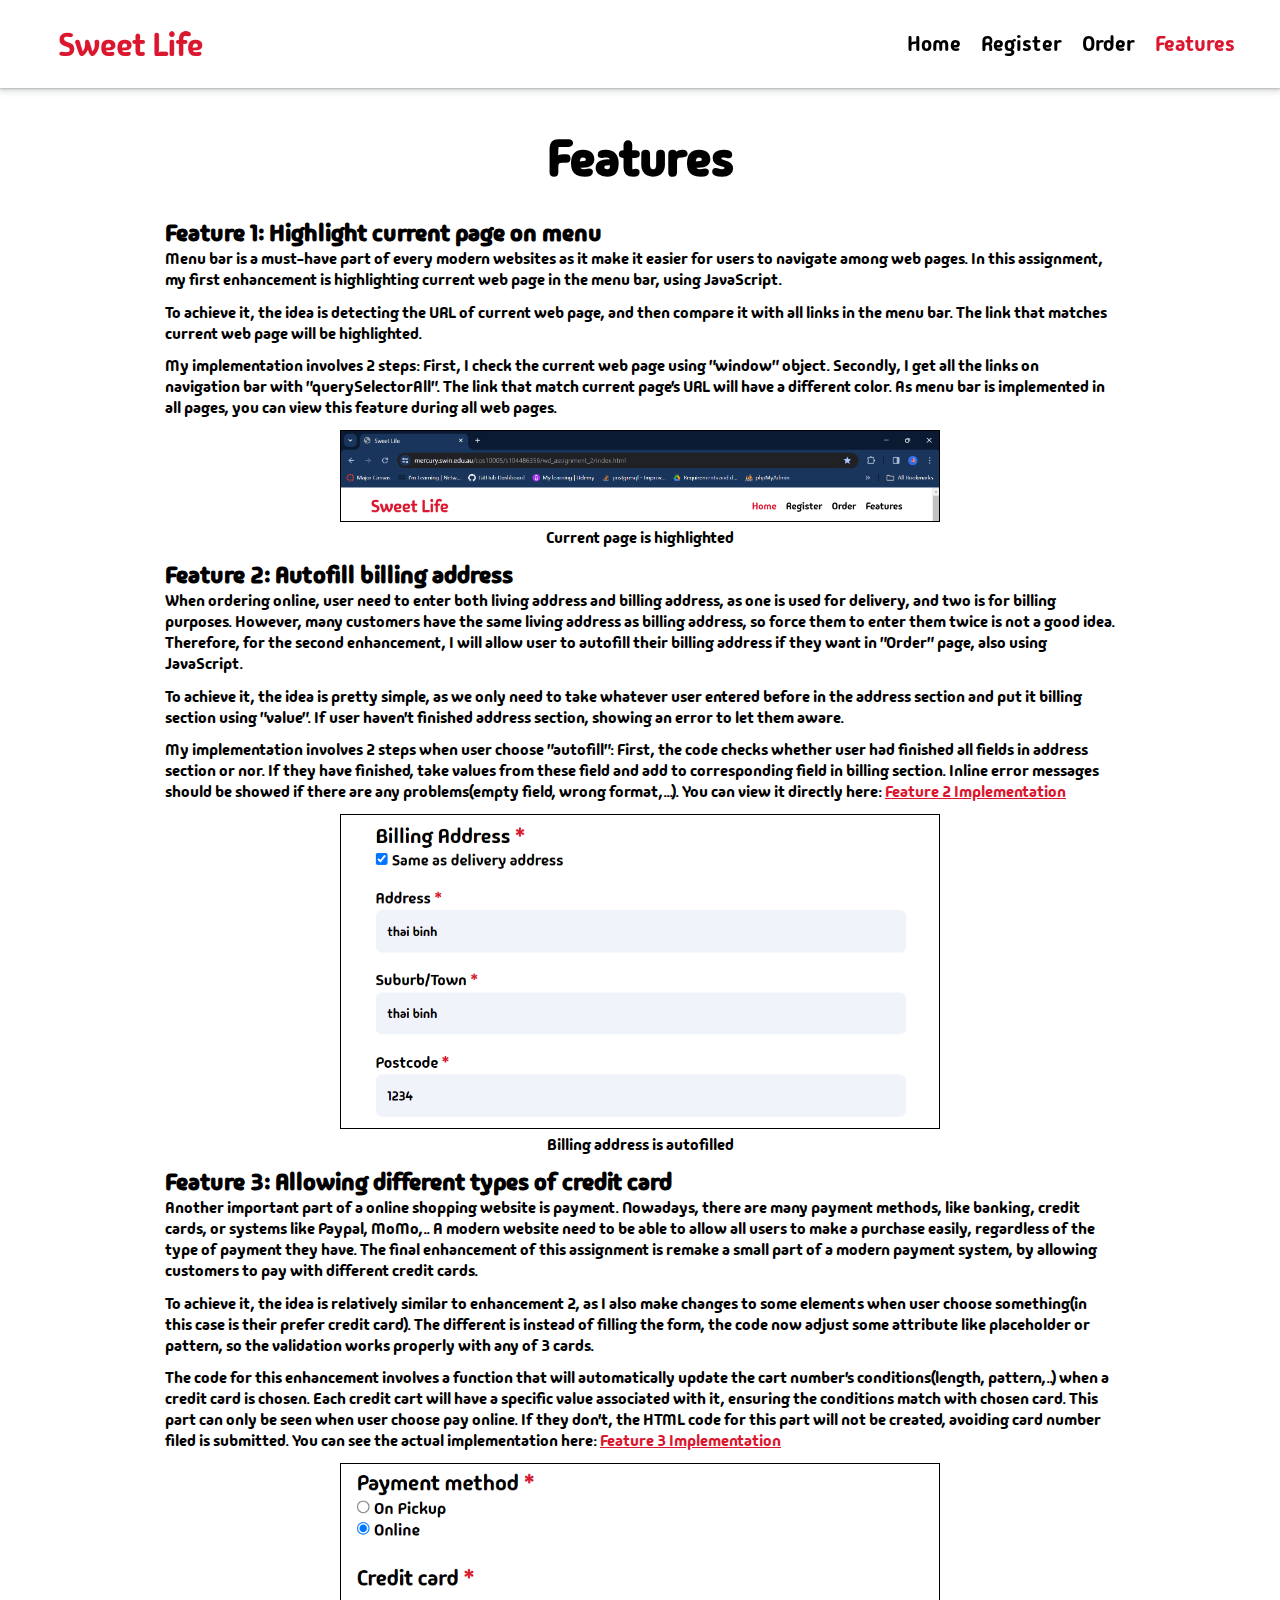
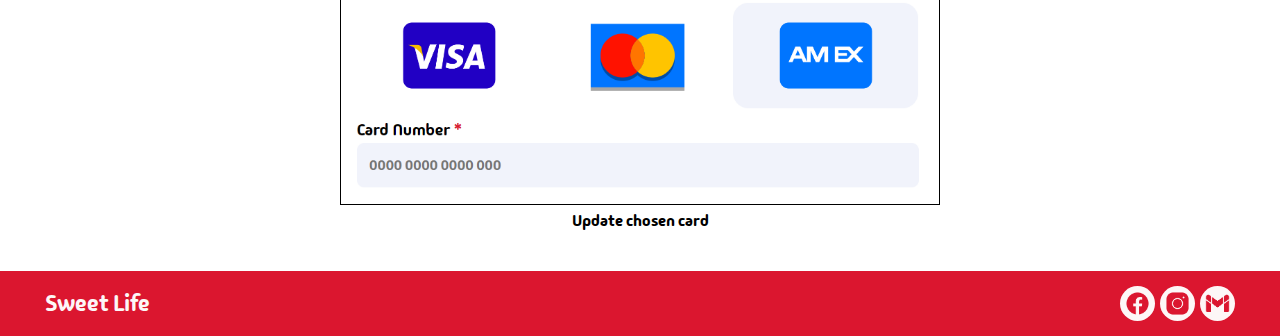
<file: features.html>
<!DOCTYPE html>
<html lang="en">
<head>
    <meta charset="UTF-8">
    <meta name="viewport" content="width=device-width, initial-scale=1.0">
    <meta name="description" content="Order">
    <meta name="author"      content="Bui Minh Thuan">
    <title>Features</title>
    <link rel="stylesheet" href="css/style.css">
</head>
<body>
    <!-- 
        - Header remains the same in all pages
        - Supports responsive
     -->
    <header>
        <div class="header__laptop">
            <div class="container flex">
                <a href="index.html" class="header__logo"><img src="images/logo.png" alt="logo"></a>
                <nav>
                    <ol class="flex header__laptop-menu">
                        <li><a href="index.html">Home</a></li>
                        <li><a href="register.html">Register</a></li>
                        <li><a href="order.html">Order</a></li>
                        <li><a href="features.html">Features</a></li>
                    </ol>
                </nav>
            </div>
        </div>

        <div class="header__mobile">
            <div class="container flex">
                <a href="index.html" class="header__logo"><img src="images/logo.png" alt="logo"></a>
                <img src="images/header-menu.png" alt="menu bar for header in small screen" id="header__menu-bar">
                <div class="overlay" id="overlay">
                    <nav>
                        <ol class="header__mobile-menu">
                            <li><a href="index.html">Home</a></li>
                            <li><a href="register.html">Register</a></li>
                            <li><a href="order.html">Order</a></li>
                            <li><a href="features.html">Features</a></li>
                        </ol>
                    </nav>
                </div>
            </div>
        </div>
    </header>

    <!-- 
        - This part contain features in website
        - 1 section for each feature
     -->
    <main class="features-main">
        <div class="container">
            <h1 class="features__title">Features</h1>

            <!-- Feature 1: Highlight current page -->
            <section class="feature">
                <h2>Feature 1: Highlight current page on menu</h2>
                <p>
                    Menu bar is a must-have part of every modern websites as it make it easier for users to navigate among web pages. In this assignment, my first enhancement is highlighting current web page in the menu bar, using JavaScript.
                </p>
                <p>
                    To achieve it, the idea is detecting the URL of current web page, and then compare it with all links in the menu bar. The link that matches current web page will be highlighted.
                </p>
                <p>
                    My implementation involves 2 steps: First, I check the current web page using "window" object. Secondly, I get all the links on navigation bar with "querySelectorAll". The link that match current page's URL will have a different color. As menu bar is implemented in all pages, you can view this feature during all web pages.
                </p>
                <figure>
                    <img src="images/feature-1.png" alt="Feature 1">
                    <figcaption>Current page is highlighted</figcaption>
                </figure>
            </section>

            <!-- Feature 2: Autofill billing address -->
            <section class="feature">
                <h2>Feature 2: Autofill billing address</h2>
                <p>
                    When ordering online, user need to enter both living address and billing address, as one is used for delivery, and two is for billing purposes. However, many customers have the same living address as billing address, so force them to enter them twice is not a good idea. Therefore, for the second enhancement, I will allow user to autofill their billing address if they want in "Order" page, also using JavaScript. 
                </p>
                <p>
                    To achieve it, the idea is pretty simple, as we only need to take whatever user entered before in the address section and put it billing section using "value". If user haven't finished address section, showing an error to let them aware.
                </p>
                <p>
                    My implementation involves 2 steps when user choose "autofill": First, the code checks whether user had finished all fields in address section or nor. If they have finished, take values from these field and add to corresponding field in billing section. Inline error messages should be showed if there are any problems(empty field, wrong format,...). You can view it directly here: <a href="order.html#same_as_delivery">Feature 2 Implementation</a>
                </p>
                <figure>
                    <img src="images/feature-2.png" alt="Feature 2">
                    <figcaption>Billing address is autofilled</figcaption>
                </figure>
            </section>

            <!-- Feature 3: Adaptive credit card length -->
            <section class="feature">
                <h2>Feature 3: Allowing different types of credit card</h2>
                <p>
                    Another important part of a online shopping website is payment. Nowadays, there are many payment methods, like banking, credit cards, or systems like Paypal, MoMo,.. A modern website need to be able to allow all users to make a purchase easily, regardless of the type of payment they have. The final enhancement of this assignment is remake a small part of a modern payment system, by allowing customers to pay with different credit cards.
                </p>
                <p>
                    To achieve it, the idea is relatively similar to enhancement 2, as I also make changes to some elements when user choose something(in this case is their prefer credit card). The different is instead of filling the form, the code now adjust some attribute like placeholder or pattern, so the validation works properly with any of 3 cards.
                </p>
                <p>
                    The code for this enhancement involves a function that will automatically update the cart number's conditions(length, pattern,..) when a credit card is chosen. Each credit cart will have a specific value associated with it, ensuring the conditions match with chosen card. This part can only be seen when user choose pay online. If they don't, the HTML code for this part will not be created, avoiding card number filed is submitted. You can see the actual implementation here: <a href="order.html#payment-enhc">Feature 3 Implementation</a>
                </p>
                <figure>
                    <img src="images/feature-3.png" alt="Feature 3">
                    <figcaption>Update chosen card</figcaption>
                </figure>
            </section>
        </div>
    </main>

    <!-- Footer remains the same in all pages -->
    <footer>
        <div class="container flex">
            <a href="index.html" class="footer-logo">Sweet Life</a>

            <div class="social-medias">
                <a href="https://www.facebook.com/callmeflyn1305/" class="social-media">
                    <img src="images/facebook.png" alt="Shop Facebook">
                </a>

                <a href="https://www.instagram.com/buithuan_1309/" class="social-media">
                    <img src="images/instagrram.png" alt="Shop Instagram">
                </a>

                <a href="mailto:buiminhthuan1314@gmail.com" class="social-media">
                    <img src="images/email.png" alt="Shop Gmail">
                </a>
            </div>
        </div>
    </footer>

    <script src="js/script.js"></script>
</body>
</html>
</file>
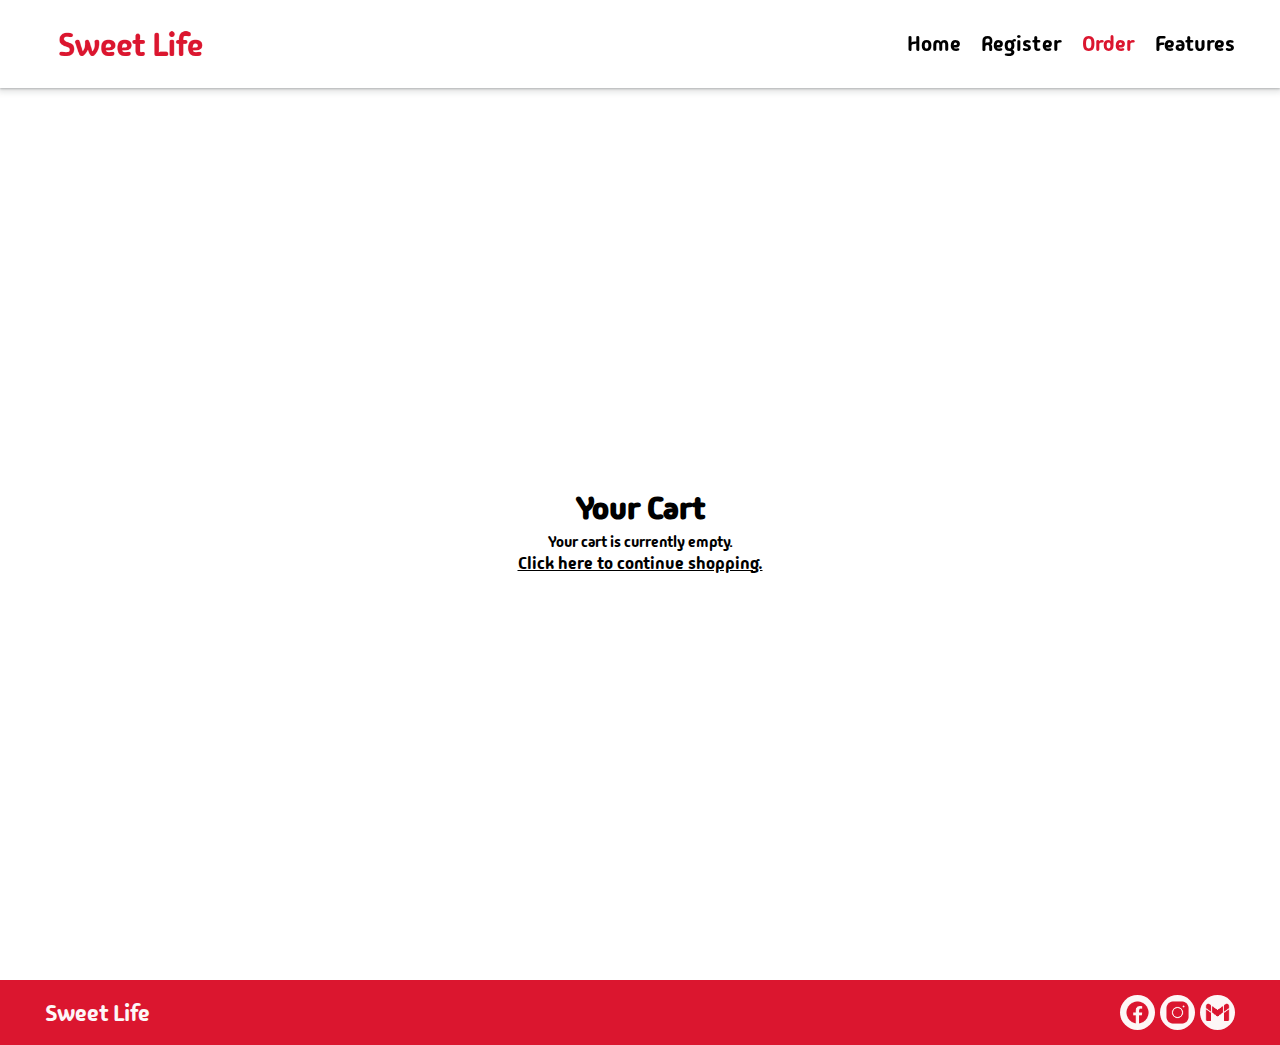
<file: order.html>
<!DOCTYPE html>
<html lang="en">
<head>
    <meta charset="UTF-8">
    <meta name="viewport" content="width=device-width, initial-scale=1.0">
    <meta name="description" content="Order">
    <meta name="author"      content="Bui Minh Thuan">
    <title>Order</title>
    <link rel="stylesheet" href="css/style.css">
</head>
<body>
    <!-- 
        Header remains the same in all pages
        Support responsive in mobile and laptop
     -->
    <header>
        <div class="header__laptop">
            <div class="container flex">
                <a href="index.html" class="header__logo"><img src="images/logo.png" alt="logo"></a>
                <nav>
                    <ol class="flex header__laptop-menu">
                        <li><a href="index.html">Home</a></li>
                        <li><a href="register.html">Register</a></li>
                        <li><a href="order.html">Order</a></li>
                        <li><a href="features.html">Features</a></li>
                    </ol>
                </nav>
            </div>
        </div>

        <div class="header__mobile">
            <div class="container flex">
                <a href="index.html" class="header__logo"><img src="images/logo.png" alt="logo"></a>
                <img src="images/header-menu.png" alt="menu bar for header in small screen" id="header__menu-bar">
                <div class="overlay" id="overlay">
                    <nav>
                        <ol class="header__mobile-menu">
                            <li><a href="index.html">Home</a></li>
                            <li><a href="register.html">Register</a></li>
                            <li><a href="order.html">Order</a></li>
                            <li><a href="features.html">Features</a></li>
                        </ol>
                    </nav>
                </div>
            </div>
        </div>
    </header>

    <!-- 
        - This page is used for order
        - Only allow make an order when at least 1 product is chosen
     -->
    <main>
        <!-- 
            Showing this part when user haven't choose any products
         -->
        <section class="main__empty-cart" id="main__empty-cart">
            <h1>Your Cart</h1>
            <p>Your cart is currently empty.</p>
            <a href="index.html#home__dishes">Click here to continue shopping.</a>
        </section>

        <!-- 
            - Showing this part when user have picked at least 1 product
            - Containing a form used for ordering
            - Some parts will only be rendered by JavaScript when user
            choose, such as delivery, online delivery,...
            - Each part of input will have an error-msg, which will be displayed
            if entered data is not valid
         -->
        <section class="main__selected-cart" id="main__selected-cart">
            <div class="container">
                <h1 class="order__title">My Order</h1>
                <form action="http://mercury.swin.edu.au/it000000/cos10005/regtest.php" method="POST" id="order_form">
                    <label for="name_input">Name <span class="required-mark">*</span></label><br>
                    <input type="text" id="name_input" name="Name">
                    <p class="error" id="name_error">error msg</p>

                    <fieldset class="shipping_method">
                        <legend>Delivery or Pick Up <span class="required-mark">*</span></legend>
                        <input type="radio" id="pickup" name="Shipping Method" value="Pick-up">
                        <label for="pickup">Pick Up</label><br>
                        <input type="radio" id="delivery" name="Shipping Method" value="Delivery">
                        <label for="delivery">Delivery</label>
                        <p class="error" id="shipping_error">error msg</p>
                    </fieldset>

                    <fieldset class="order__delivery-address" id="order__delivery-address">
                        <!-- 
                            - Used for delivery address
                            - Only be rendered when user choose delivery
                        -->
                    </fieldset>
                    
                    <fieldset class="order__billing-address" id="order__billing-address">
                        <legend>Billing Address<span class="required-mark"> *</span></legend>

                        <input type="checkbox" id="same_as_delivery">
                        <label for="same_as_delivery">Same as delivery address</label><br>
                        <p class="sub-error" id="same_as_delivery_error">error msg</p>

                        <label for="billing_street_address">Address<span class="required-mark"> *</span></label>
                        <input type="text" name="Billing-Street-Address" id="billing_street_address">
                        <p class="sub-error" id="billing_address_error">error msg</p>

                        <label for="billing_suburb_town">Suburb/Town<span class="required-mark"> *</span></label>
                        <input type="text" name="Billing-Suburb-Town" id="billing_suburb_town">
                        <p class="sub-error" id="billing_suburb_error">error msg</p>

                        <label for="billing_postcode">Postcode<span class="required-mark"> *</span></label>
                        <input type="text" name="Billing Postcode" id="billing_postcode" placeholder=" ex.1234">
                        <p class="sub-error" id="billing_postcode_error">error msg</p>
                    </fieldset>

                    <label for="phone-number">Contact Number<span class="required-mark"> *</span></label><br>
                    <input type="text" name="Phone Number" id="phone-number" placeholder=" (000) 000 0000">
                    <p class="error" id="phone_error">error msg</p>

                    <label for="Email">Email <span class="required-mark">*</span></label><br>
                    <input type="email" id="Email" name="Email" placeholder=" ex: myname@gmail.com">
                    <p class="error" id="email_error">error msg</p>

                    <fieldset class="payment" id="payment-enhc">
                        <legend>Payment method <span class="required-mark">*</span></legend>
                        <input type="radio" id="pay-pickup" name="Payment Method" value="Pick-up">
                        <label for="pay-pickup">On Pickup</label><br>
                        <input type="radio" id="online" name="Payment Method" value="Online">
                        <label for="online">Online</label><br>
                        <p class="error" id="payment_error">erros msg</p>
                    </fieldset>

                    <fieldset class="credit_cards" id="credit_cards">
                        <!-- 
                            - Used for entering online payment details
                            - Only be rendered when user choose payment online
                         -->
                    </fieldset>
                    
                    <details class="shopping__cart">
                        <summary class="shopping__cart-total" id="shopping__cart-total">
                        </summary>
                        <div class="shopping__cart-items" id="shopping__cart-items">
                        </div>
                    </details>

                    <div class="order__button">
                        <input type= "submit" value="Order" id="order">
                        &nbsp;
                        <input type="reset" value="Reset" id="reset">
                    </div>   
                </form>
            </div>
        </section>
    </main>

    <!-- Footer remains the same in all pages -->
    <footer>
        <div class="container flex">
            <a href="index.html" class="footer-logo">Sweet Life</a>

            <div class="social-medias">
                <a href="https://www.facebook.com/callmeflyn1305/" class="social-media">
                    <img src="images/facebook.png" alt="Shop Facebook">
                </a>

                <a href="https://www.instagram.com/buithuan_1309/" class="social-media">
                    <img src="images/instagrram.png" alt="Shop Instagram">
                </a>

                <a href="mailto:buiminhthuan1314@gmail.com" class="social-media">
                    <img src="images/email.png" alt="Shop Gmail">
                </a>
            </div>
        </div>
    </footer>

    <script src="js/checkout.js"></script>
    <script src="js/render-order.js"></script>
    <script src="js/script.js"></script>
</body>
</html>
</file>
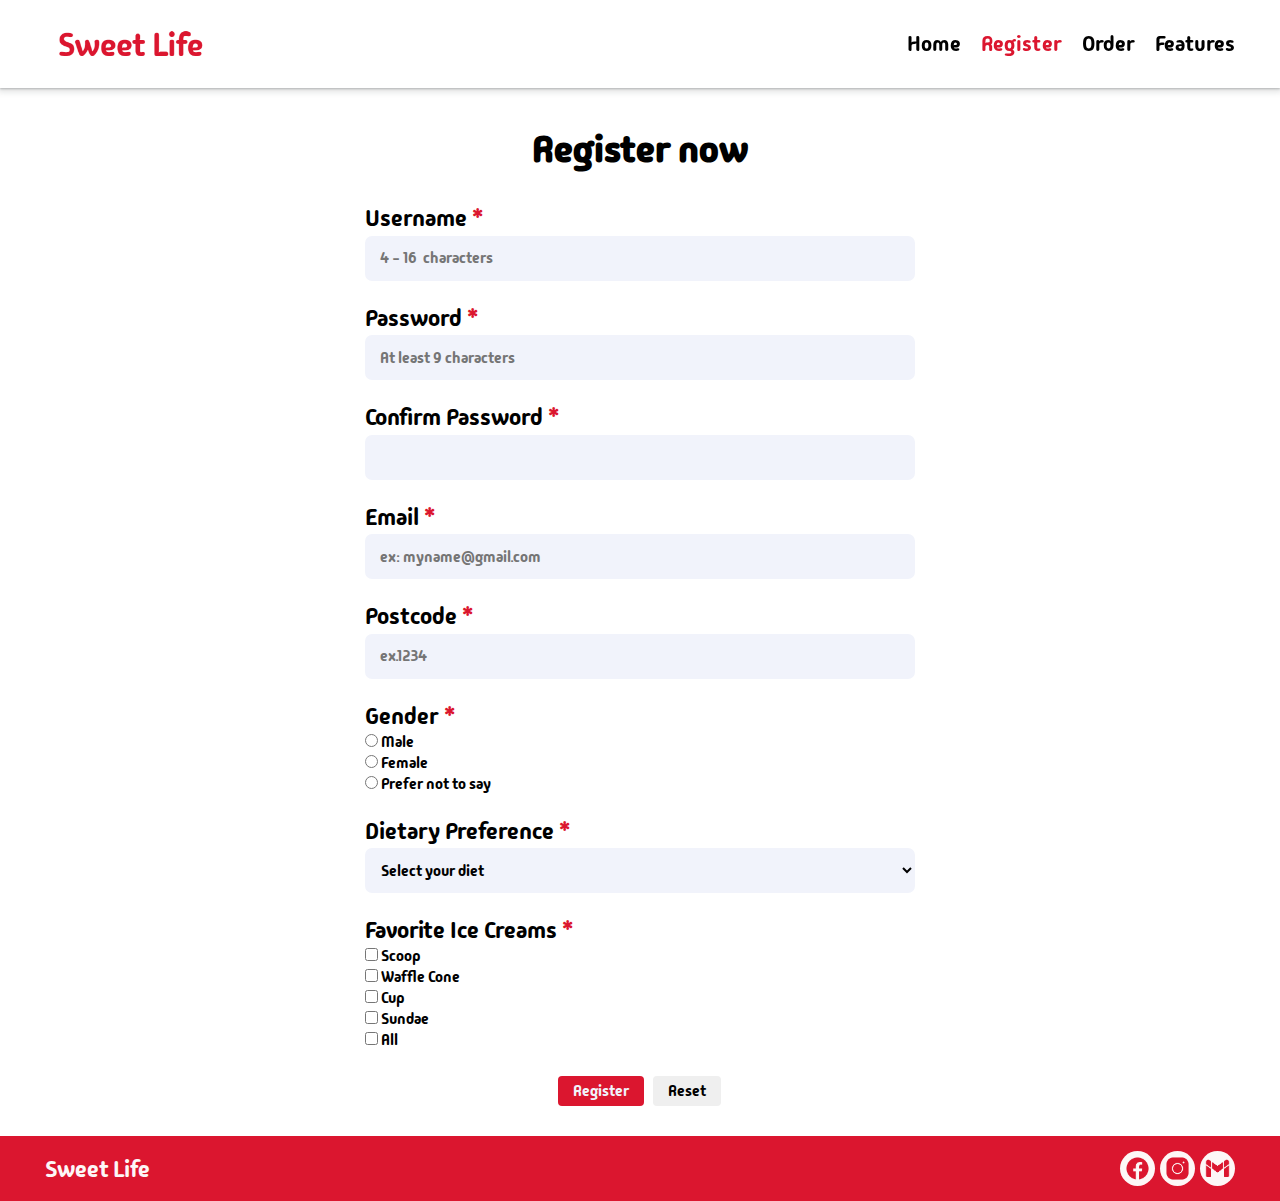
<file: register.html>
<!DOCTYPE html>
<html lang="en">
<head>
    <meta charset="UTF-8">
    <meta name="viewport" content="width=device-width, initial-scale=1.0">
    <meta name="description" content="Registration">
    <meta name="author"      content="Bui Minh Thuan">
    <title>Registration</title>
    <link rel="stylesheet" href="css/style.css">
</head>
<body>
    <!-- 
        - Header stays the same in all pages
        - Support 2 versions of header for small and large screen
     -->
    <header>
        <div class="header__laptop">
            <div class="container flex">
                <a href="index.html" class="header__logo"><img src="images/logo.png" alt="logo"></a>
                <nav>
                    <ol class="flex header__laptop-menu">
                        <li><a href="index.html">Home</a></li>
                        <li><a href="register.html">Register</a></li>
                        <li><a href="order.html">Order</a></li>
                        <li><a href="features.html">Features</a></li>
                    </ol>
                </nav>
            </div>
        </div>

        <div class="header__mobile">
            <div class="container flex">
                <a href="index.html" class="header__logo"><img src="images/logo.png" alt="logo"></a>
                <img src="images/header-menu.png" alt="menu bar for header in small screen" id="header__menu-bar">
                <div class="overlay" id="overlay">
                    <nav>
                        <ol class="header__mobile-menu">
                            <li><a href="index.html">Home</a></li>
                            <li><a href="register.html">Register</a></li>
                            <li><a href="order.html">Order</a></li>
                            <li><a href="features.html">Features</a></li>
                        </ol>
                    </nav>
                </div>
            </div>
        </div>
    </header>

    <!-- 
        - This page's main contains a form used for registration 
        - Each part of input will have an error msg, only display
        when entered data is not valid
    -->
    <main>
        <div class="container">
            <section class="registration_form" id="registration_form">
                <h1 class="register__title">Register now</h1>
                    <form action="http://mercury.swin.edu.au/it000000/cos10005/regtest.php" method="POST" id="register_form">
                        <label for="username">Username <span class="required-mark">*</span></label><br>
                        <input type="text" id="username" placeholder=" 4 - 16  characters" name="Username">
                        <p class="error" id="username_error">error msg</p>

                        <label for="password">Password <span class="required-mark">*</span></label><br>
                        <input type="password" id="password" placeholder=" At least 9 characters" name="Password">
                        <p class="error" id="password_error">error msg</p>

                        <label for="confirm-password">Confirm Password <span class="required-mark">*</span></label><br>
                        <input type="password" id="confirm-password" name="Confirm Password">
                        <p class="error" id="confirm_password_error">error msg</p>

                        <label for="Email">Email <span class="required-mark">*</span></label><br>
                        <input type="email" id="Email" name="Email" required
                        placeholder=" ex: myname@gmail.com">
                        <p class="error" id="email_error">error msg</p>

                        <label for="register_postcode">Postcode<span class="required-mark"> *</span></label>
                        <input type="text" name="Register Postcode" id="register_postcode" placeholder=" ex.1234">
                        <p class="error" id="register_postcode_error">error msg</p>

                        <fieldset class="user_gender">
                            <legend>Gender <span class="required-mark">*</span></legend>
                            <input type="radio" id="Male" name="Gender" value="Male" required="required">
                            <label class="gender-label" for="Male">Male</label><br>
                            <input type="radio" id="Female" name="Gender" value="Female" required="required">
                            <label class="gender-label" for="Female">Female</label><br>
                            <input type="radio" id="Not-say" name="Gender" value="Prefer Not To Say" required="required">
                            <label class="gender-label" for="Not-say">Prefer not to say</label><br>
                            <p class="error" id="gender_error">error msg</p>
                        </fieldset>

                        <label for="dietary">Dietary Preference <span class="required-mark">*</span></label><br>
                        <select name="Dietary Preference" id="dietary" required>
                            <option value="" selected disabled>Select your diet</option>		
                            <option value="None">None</option>
                            <option value="Vegan">Vegan</option>
                            <option value="Gluten-Free">Gluten-Free</option>
                            <option value="Dairy-Free">Dairy-Free</option>
                        </select>
                        <p class="error" id="dietary_error">error msg</p>

                        <fieldset class="favorites__ice-cream">
                            <legend>Favorite Ice Creams <span class="required-mark">*</span></legend>
                            <div class="favorites">
                                <div class="favorite">
                                    <input type="checkbox" id="scoop" name="Favorites-Ice-Creams[]" value="scoop">
                                    <label for="scoop">Scoop</label>
                                </div>
                                <div class="favorite">
                                    <input type="checkbox" id="cone" name="Favorites-Ice-Creams[]" value="cone">
                                    <label for="cone">Waffle Cone</label> 
                                </div>
                                <div class="favorite">
                                    <input type="checkbox" id="cup" name="Favorites-Ice-Creams[]" value="cup">
                                    <label for="cup">Cup</label>
                                </div>
                                <div class="favorite">
                                    <input type="checkbox" id="sundae" name="Favorites-Ice-Creams[]" value="sundae">
                                    <label for="sundae">Sundae</label>
                                </div>
                                <div class="favorite">
                                    <input type="checkbox" id="all" name="Favorites-Ice-Creams[]" value="all">
                                    <label for="all">All</label>
                                </div>
                            </div>
                        </fieldset>
                        <p class="error" id="favorite_error">error msg</p>

                        <div class="register__button">
                            <input type= "submit" value="Register" id="register">
                            &nbsp;
                            <input type="reset" value="Reset" id="reset">
                        </div>   
                    </form>
            </section>
        </div>
    </main>

    <!-- Footer remains the same -->
    <footer>
        <div class="container flex">
            <a href="index.html" class="footer-logo">Sweet Life</a>

            <div class="social-medias">
                <a href="https://www.facebook.com/callmeflyn1305/" class="social-media">
                    <img src="images/facebook.png" alt="Shop Facebook">
                </a>

                <a href="https://www.instagram.com/buithuan_1309/" class="social-media">
                    <img src="images/instagrram.png" alt="Shop Instagram">
                </a>

                <a href="mailto:buiminhthuan1314@gmail.com" class="social-media">
                    <img src="images/email.png" alt="Shop Gmail">
                </a>
            </div>
        </div>
    </footer>

    <script src="js/register.js"></script>
    <script src="js/script.js"></script>
</body>
</html>
</file>
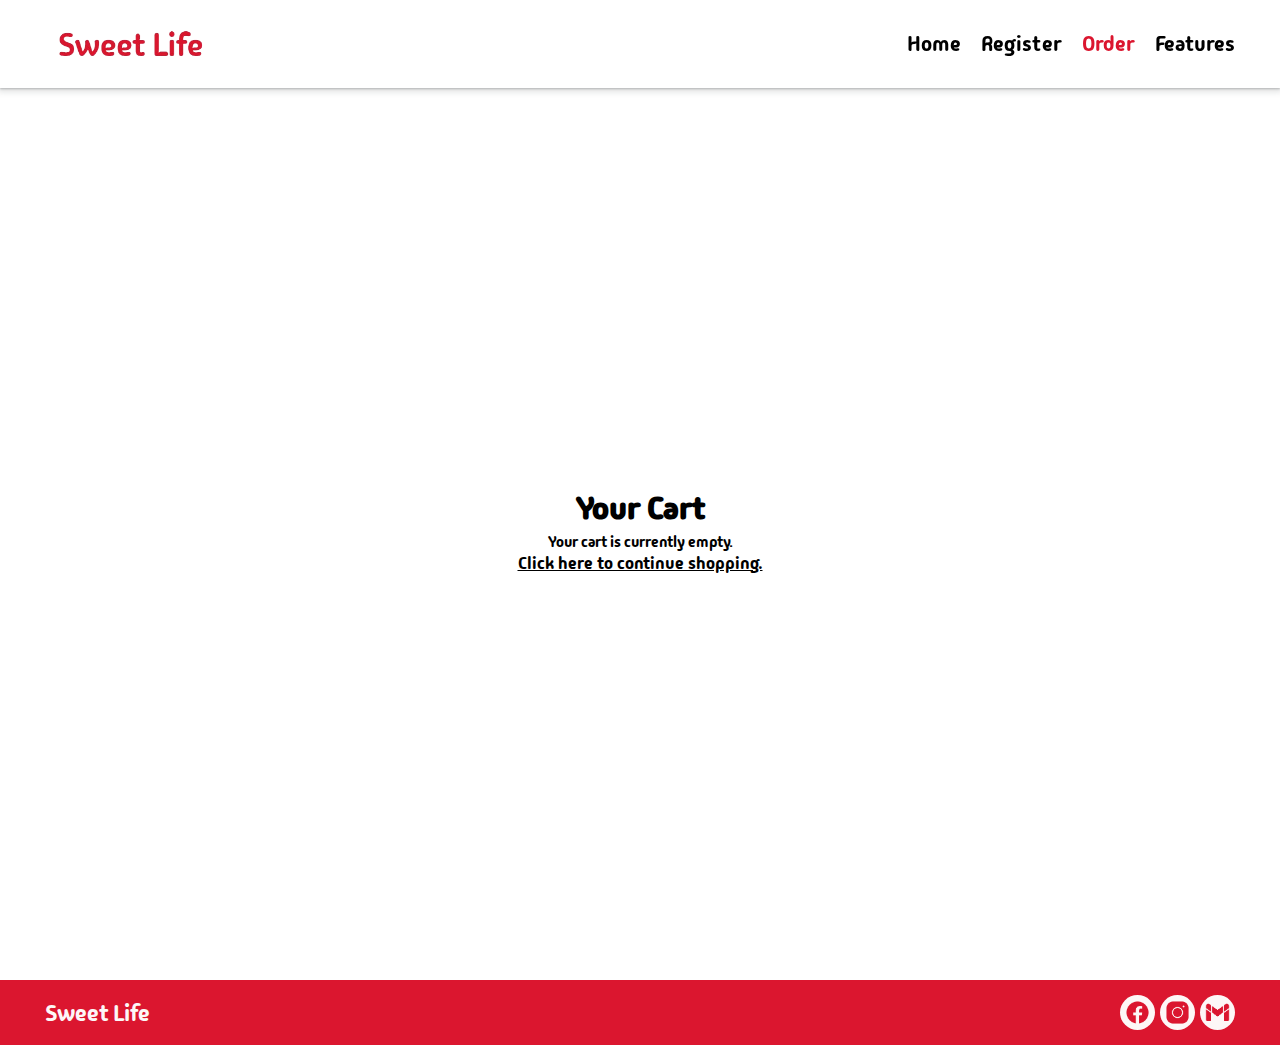
<file: assignment2/order.html>
<!DOCTYPE html>
<html lang="en">
<head>
    <meta charset="UTF-8">
    <meta name="viewport" content="width=device-width, initial-scale=1.0">
    <meta name="description" content="Order">
    <meta name="author"      content="Bui Minh Thuan">
    <title>Order</title>
    <link rel="stylesheet" href="css/style.css">
</head>
<body>
    <!-- 
        Header remains the same in all pages
        Support responsive in mobile and laptop
     -->
    <header>
        <div class="header__laptop">
            <div class="container flex">
                <a href="index.html" class="header__logo"><img src="images/logo.png" alt="logo"></a>
                <nav>
                    <ol class="flex header__laptop-menu">
                        <li><a href="index.html">Home</a></li>
                        <li><a href="register.html">Register</a></li>
                        <li><a href="order.html">Order</a></li>
                        <li><a href="features.html">Features</a></li>
                    </ol>
                </nav>
            </div>
        </div>

        <div class="header__mobile">
            <div class="container flex">
                <a href="index.html" class="header__logo"><img src="images/logo.png" alt="logo"></a>
                <img src="images/header-menu.png" alt="menu bar for header in small screen" id="header__menu-bar">
                <div class="overlay" id="overlay">
                    <nav>
                        <ol class="header__mobile-menu">
                            <li><a href="index.html">Home</a></li>
                            <li><a href="register.html">Register</a></li>
                            <li><a href="order.html">Order</a></li>
                            <li><a href="features.html">Features</a></li>
                        </ol>
                    </nav>
                </div>
            </div>
        </div>
    </header>

    <!-- 
        - This page is used for order
        - Only allow make an order when at least 1 product is chosen
     -->
    <main>
        <!-- 
            Showing this part when user haven't choose any products
         -->
        <section class="main__empty-cart" id="main__empty-cart">
            <h1>Your Cart</h1>
            <p>Your cart is currently empty.</p>
            <a href="index.html#home__dishes">Click here to continue shopping.</a>
        </section>

        <!-- 
            - Showing this part when user have picked at least 1 product
            - Containing a form used for ordering
            - Some parts will only be rendered by JavaScript when user
            choose, such as delivery, online delivery,...
            - Each part of input will have an error-msg, which will be displayed
            if entered data is not valid
         -->
        <section class="main__selected-cart" id="main__selected-cart">
            <div class="container">
                <h1 class="order__title">My Order</h1>
                <form action="http://mercury.swin.edu.au/it000000/cos10005/regtest.php" method="POST" id="order_form">
                    <label for="name_input">Name <span class="required-mark">*</span></label><br>
                    <input type="text" id="name_input" name="Name">
                    <p class="error" id="name_error">error msg</p>

                    <fieldset class="shipping_method">
                        <legend>Delivery or Pick Up <span class="required-mark">*</span></legend>
                        <input type="radio" id="pickup" name="Shipping Method" value="Pick-up">
                        <label for="pickup">Pick Up</label><br>
                        <input type="radio" id="delivery" name="Shipping Method" value="Delivery">
                        <label for="delivery">Delivery</label>
                        <p class="error" id="shipping_error">error msg</p>
                    </fieldset>

                    <fieldset class="order__delivery-address" id="order__delivery-address">
                        <!-- 
                            - Used for delivery address
                            - Only be rendered when user choose delivery
                        -->
                    </fieldset>
                    
                    <fieldset class="order__billing-address" id="order__billing-address">
                        <legend>Billing Address<span class="required-mark"> *</span></legend>

                        <input type="checkbox" id="same_as_delivery">
                        <label for="same_as_delivery">Same as delivery address</label><br>
                        <p class="sub-error" id="same_as_delivery_error">error msg</p>

                        <label for="billing_street_address">Address<span class="required-mark"> *</span></label>
                        <input type="text" name="Billing-Street-Address" id="billing_street_address">
                        <p class="sub-error" id="billing_address_error">error msg</p>

                        <label for="billing_suburb_town">Suburb/Town<span class="required-mark"> *</span></label>
                        <input type="text" name="Billing-Suburb-Town" id="billing_suburb_town">
                        <p class="sub-error" id="billing_suburb_error">error msg</p>

                        <label for="billing_postcode">Postcode<span class="required-mark"> *</span></label>
                        <input type="text" name="Billing Postcode" id="billing_postcode" placeholder=" ex.1234">
                        <p class="sub-error" id="billing_postcode_error">error msg</p>
                    </fieldset>

                    <label for="phone-number">Contact Number<span class="required-mark"> *</span></label><br>
                    <input type="text" name="Phone Number" id="phone-number" placeholder=" (000) 000 0000">
                    <p class="error" id="phone_error">error msg</p>

                    <label for="Email">Email <span class="required-mark">*</span></label><br>
                    <input type="email" id="Email" name="Email" placeholder=" ex: myname@gmail.com">
                    <p class="error" id="email_error">error msg</p>

                    <fieldset class="payment" id="payment-enhc">
                        <legend>Payment method <span class="required-mark">*</span></legend>
                        <input type="radio" id="pay-pickup" name="Payment Method" value="Pick-up">
                        <label for="pay-pickup">On Pickup</label><br>
                        <input type="radio" id="online" name="Payment Method" value="Online">
                        <label for="online">Online</label><br>
                        <p class="error" id="payment_error">erros msg</p>
                    </fieldset>

                    <fieldset class="credit_cards" id="credit_cards">
                        <!-- 
                            - Used for entering online payment details
                            - Only be rendered when user choose payment online
                         -->
                    </fieldset>
                    
                    <details class="shopping__cart">
                        <summary class="shopping__cart-total" id="shopping__cart-total">
                        </summary>
                        <div class="shopping__cart-items" id="shopping__cart-items">
                        </div>
                    </details>

                    <div id="order_details">
                        <!-- 
                            Contain details of order, total, amount of products
                         -->
                    </div>
                    <div class="order__button">
                        <input type= "submit" value="Order" id="order">
                        &nbsp;
                        <input type="reset" value="Reset" id="reset">
                    </div>   
                </form>
            </div>
        </section>
    </main>

    <!-- Footer remains the same in all pages -->
    <footer>
        <div class="container flex">
            <a href="index.html" class="footer-logo">Sweet Life</a>

            <div class="social-medias">
                <a href="https://www.facebook.com/callmeflyn1305/" class="social-media">
                    <img src="images/facebook.png" alt="Shop Facebook">
                </a>

                <a href="https://www.instagram.com/buithuan_1309/" class="social-media">
                    <img src="images/instagrram.png" alt="Shop Instagram">
                </a>

                <a href="mailto:buiminhthuan1314@gmail.com" class="social-media">
                    <img src="images/email.png" alt="Shop Gmail">
                </a>
            </div>
        </div>
    </footer>

    <script src="js/checkout.js"></script>
    <script src="js/render-order.js"></script>
    <script src="js/script.js"></script>
</body>
</html>
</file>
<file: css/style.css>
/* 
    filename: COS10005 - Assignment 2
    author: Bui Minh Thuan
    created: 11/03/2024
    last modified: 31/03/2024
    description: this is the CSS file for Assignment 2
*/

/* Fonts and variables settings */
@import url('https://fonts.googleapis.com/css2?family=Madimi+One&display=swap');
@import url('https://fonts.googleapis.com/css2?family=Courgette&family=Madimi+One&display=swap');

:root{
    --color-1: #DB162F;
    --color-2: #FDF7F7;
}

*{
    box-sizing: border-box;
    padding: 0;
    margin: 0;
    font-family: 'Madimi One';
    scroll-behavior: smooth;
    scroll-padding: 65px;
}

body{
    width: min(100%, 1920px);
    margin: auto;
}

a{
    text-decoration: none;
    color: black;
}

ol{
    list-style-type: none;
}

.container{
    width: 93%;
    margin: auto;
}

.flex {
    display: flex;
    justify-content: space-between;
    align-items: center;
}

.active {
    color: var(--color-1);
}

/* Header */
.header__laptop{
    display: none;
    width: min(100%, 1920px);
    margin: auto;
    padding-block: 15px;
    box-shadow: rgba(60, 64, 67, 0.3) 0px 1px 2px 0px, rgba(60, 64, 67, 0.15) 0px 2px 6px 2px;
    position: fixed;
    top: 0;
    left: 0;
    right: 0;
    z-index: 9999;
    background-color: white;
}

.header__logo{
    display: flex;
    align-items: center;
    width: clamp(100px, 15%, 170px);
}

.header__logo img{
    width: 100%;
}

.header__mobile {
    display: block;
    padding-block: 15px;
    box-shadow: rgba(60, 64, 67, 0.3) 0px 1px 2px 0px, rgba(60, 64, 67, 0.15) 0px 2px 6px 2px;
    position: fixed;
    top: 0;
    left: 0;
    right: 0;
    z-index: 9999;
    background-color: white;
}

header img{
    width: 35px;
    cursor: pointer;
}

.overlay {
    position: fixed;
    inset: 0;
    top: 65.5px;
    background-color: rgba(0, 0, 0, 0.3);
    display: none;
    z-index: 9997;
}

.overlay nav ol{
    display: flex;
    flex-direction: column;
    padding-block: 10px;
    gap: 10px;
    background-color: white;
    box-shadow: rgba(60, 64, 67, 0.3) 0px 1px 2px 0px, rgba(60, 64, 67, 0.15) 0px 2px 6px 2px;
}

.overlay nav li a{
    display: block;
    text-align: center;
}

.main-index{
    margin-top: 55px;
    z-index: 1;
}

/* End of header */

/* Footer */
footer{
    background-color: var(--color-1);
}

footer .footer-logo {
    color: var(--color-2);
    font-size: 23px;
}

footer .container{
    padding-block: 15px;
}

footer .social-medias{
    display: flex;
    justify-content: space-between;
    align-items: center;
    gap: 5px;
}

.social-media {
    display: block;
    background-color: var(--color-2);
    padding: 5px 5px 0px;
    border-radius: 999px;
}

.social-media img{
    width: 25px;
}
/* End of footer */

/* Home page */
/* Home page hero-section */
.home__hero-section{
    display: flex;
    flex-direction: column;
    justify-content: center;
    padding-inline: 5%;
    min-height: calc(100vh - 65px);
}

.home__hero-section span{
    color: var(--color-1);
}

.home__hero-section h1{
    margin-block: 15px;
    font-size: 50px;
    line-height: 50px
}

.home__hero-section p{
    font-size: 17px;
    margin-bottom: 17px;
}

.home__hero-section a{
    display: block;
    width: max-content;
    background-color: var(--color-1);
    padding: 10px 20px;
    border-radius: 30px;
    color: white;
}
.home__hero-img img{
    width: 100%;
}
/* End of Home page hero-section */

/* Home page Available section */
.home__availables-section{
    padding-block: 50px;
}

.home__availables-section h2{
    text-align: center;
    font-size: 45px;
    margin-bottom: 30px;
}

.home__availables-section span {
    color: var(--color-1);
}

.home__availables{
    display: flex;
    flex-direction: column;
    flex-wrap: wrap;
    gap: 25px;
    width: min(95%, 1200px);
    margin: auto;
}

.home__available{
    width: min(95%, 330px);
    min-height: 350px;
    margin: auto;
    background-color: #FFCCD3;
    border-radius: 15px;
    padding: 35px 30px;
    display: flex;
    flex-direction: column;
    justify-content: center;
    box-shadow: rgba(149, 157, 165, 0.2) 0px 8px 24px;
}

.home__available-img {
    width: 55%;
    background-color: white;
    border-radius: 99px;
    padding: 27px;
    margin-bottom: 7px;
}

.home__available-img img{
    width: 100%;
}

.home__available h3 {
    font-size: 33px;
    margin-bottom: 10px;
}

.home__available p{
    font-size: 17px;
    font-weight: 400;
    font-family: "Courgette", cursive;
}
/* End of Home page Available section */

/* Home page Menu section */
.home__menu-section {
    background-color: #FDEFEF;
    padding-block: 70px;
}

.home__menu-section h2{
    text-align: center;
    font-size: 55px;
    margin-bottom: 30px;
    color: var(--color-1);
}

.home__dishes{
    display: flex;
    flex-direction: column;
    flex-wrap: wrap;
    gap: 40px;
    width: min(95%, 1300px);
    margin: auto;
}

.home__dish{
    width: min(95%, 400px);
    min-height: 350px;
    margin: auto;
    background-color: white;
    border-radius: 15px;
    padding: 23px 25px;
    display: flex;
    justify-content: space-between;
    align-items: center;
    box-shadow: rgba(149, 157, 165, 0.2) 0px 8px 24px;
}

.home__dish > *{
    width: 50%;
    word-wrap: break-word;
}

.home__dish-content h3 {
    font-size: 33px;
    line-height: 33px;
    margin-bottom: 7px;
}

.home__dish-content h4 {
    color: var(--color-1);
    font-size: 20px;
    line-height: 20px;
    margin-bottom: 8px;
}

.home__dish-content p {
    font-size: 14px;
    margin-bottom: 15px;
    line-height: 14px;
}

.order {
    font-size: 14px;
    width: max-content;
    background-color: var(--color-1);
    padding: 7px 14px;
    border-radius: 20px;
    border: 2px solid var(--color-1);
    color: white;
    cursor: pointer;
    animation: all 1s ease;
}

.order:hover{
    background-color: white;
    border: 2px solid var(--color-1);
    color: var(--color-1);
}

.home__dish-img {
    background-color: white;
    border-radius: 10px;
    margin-bottom: 7px;
}

.home__dish-img img{
    width: 100%;
}
/* End of Home page Menu section */

/* Home page history section */
.home__history-section {
    padding-block: 60px;
    padding-inline: 30px;
    background-color: #FDF7F8;
}

.home__history-section .container{
    display: flex;
    flex-direction: column;
    gap: 30px;
    width: min(95%, 1000px);
    margin: auto;
}

.home__history-content h2{
    font-size: 35px;
    margin-bottom: 10px;
}

.home__history-content h2 span{
    color: var(--color-1);
}

.home__history-content p{
    font-weight: 300;
    margin-bottom: 10px;
    font-family: "Courgette", cursive;
}

.home__history-content p span{
    font-weight: 300;
    display: block;
    margin-top: 10px;
}

.home__history-img{
    width: 60%;
    margin: auto;
}

.home__history-img img{
    width: min(100%, 450px);
    filter: drop-shadow(3.5px 5px 0px #FF0054);
}
/* End of Home page history section */

/* Home page location section */
.home__location-section .container{
    width: min(95%, 1000px);
    margin: auto;
    padding: 60px 30px;
}

.home__location-section .container h2 {
    font-size: 45px;
    text-align: center;
    margin-bottom: 50px;
}

.home__location-section .container h2 span {
    color: var(--color-1);
}

.home__locations {
    display: flex;
    flex-direction: column;
    gap: 30px;
}

.home__location {
    border-radius: 10px;
    box-shadow: rgba(100, 100, 111, 0.2) 0px 7px 29px 0px;
}

.home__locations img{
    width: 100%;
    border-radius: 10px 10px 0px 0px;
}

.home__location-address{
    padding: 20px;
    box-shadow: rgba(100, 100, 111, 0.2) 0px 7px 29px 0px;
    border-radius: 10px;
}

.home__location-address h3{
    font-size: 21px;
    margin-bottom: 5px;
}

.home__location-address h4{
    font-size: 16px;
    margin-bottom: 10px;
}

.home__location-address p{
    font-size: 14px;
    margin-top: 15px;
}

.home__location-address p span{
    color: var(--color-1);
}
/* End of Home page location section */
/* End of home page */

/* Register page */
.register__title, .order__title{
    text-align: center;
    margin-bottom: 30px;
    font-size: 37px;
}

.registration_form {
    margin-top: 125px;
    width: min(100%, 550px);
    min-height: calc(100vh - 125px);
    margin-inline: auto;
    margin-bottom: 30px;
}

.required-mark {
    color: var(--color-1);
}

.registration_form form *{
    font-weight: 100;
}

.registration_form form > label,
.registration_form form legend
{
    font-size: 21px;
}

.registration_form form input[type="text"],
.registration_form form input[type="password"],
.registration_form form input[type="email"],
.registration_form form select {
    width: 100%;
    height: 43px;
    border-radius: 7px;
    border: none;
    background-color: #F1F3FB;
    outline: none;
    padding: 12px;
    margin-top: 2.5px;
    font-size: 13px;
    font-weight: 100;
}
.error{
    color: transparent;
    font-size: 11.5px;
    margin-bottom: 5px;
}

fieldset {
    border: none;
}

.gender-label,
.favorite > label{
    font-size: 14.7px;
    font-weight: 100;
}

.register__button,
.order__button {
    margin-top: 10px;
    display: flex;
    justify-content: center;
    gap: 3px;
}

.register__button *,
.order__button * {
    padding: 5px 15px;
    border: none;
    border-radius: 4px;
    font-size: 15px;
    cursor: pointer;
    transition: all 0.3s ease;
}

.register__button *:hover,
.register__button input[type="submit"],
.order__button *:hover,
.order__button input[type="submit"]{
    background-color: var(--color-1);
    color: #F1F3FB;
}

/* End of register page */

/* Order page */
.main__empty-cart{
    min-height: 100vh;
    display: flex;
    flex-direction: column;
    align-items: center;
    justify-content: center;
}

.main__empty-cart p{
    font-size: 15px;
}

.main__empty-cart h1{
    font-size: 32px;
    margin-bottom: 3px;
}

.main__empty-cart a{
    font-size: 17px;
    text-decoration: underline;
}

.main__selected-cart {
    margin-top: 125px;
    width: min(100%, 600px);
    margin-inline: auto;
    margin-bottom: 30px;
}

.order__title{
    margin-top: 25px;
}

.required-mark {
    color: var(--color-1);
}

#order_form form *{
    font-weight: 100;
}

#order_form > label,
#order_form legend
{
    font-size: 21px;
}

#order_form input[type="text"],
#order_form input[type="password"],
#order_form input[type="email"],
#order_form select {
    width: 100%;
    height: 43px;
    border-radius: 7px;
    border: none;
    background-color: #F1F3FB;
    outline: none;
    padding: 12px;
    margin-top: 2.5px;
    font-size: 13px;
    font-weight: 100;
}

.error{
    color: transparent;
    font-size: 12px;
    margin-bottom: 6px;
}

.sub-error{
    color: transparent;
    font-size: 10.5px;
    margin-bottom: 3.5px;  
}

.credit_cards .inner-cards{
    display: flex;
    justify-content: space-between;
    margin-block: 10px;
}

.credit_cards .inner-cards > input{
    display: none;
}

.credit_cards .inner-cards > label{
    width: 33%;
    cursor: pointer;
    border-radius: 15px;
}

#visa-card:checked ~ #visa-card-label,
#master-card:checked ~ #master-card-label,
#amex-card:checked ~ #amex-card-label,
.credit_cards .inner-cards > *:hover{
    background-color: #F1F3FB;
}

.credit_cards .inner-cards > * > img{
    width: 57%;
    display: block;
    margin: auto;
}

.shopping__cart-total{
    list-style: none;
    background-color: var(--color-1);
    width: 100%;
    padding: 10px;
    border-radius: 8px;
    display: flex;
    justify-content: space-between;
    align-items: center;
    color: #FFFFFF;
    cursor: pointer;
    margin-block: 12px;
}

.shopping__cart-item{
    box-shadow: rgba(100, 100, 111, 0.2) 0px 7px 29px 0px;
    border-radius: 15px;
    padding: 20px;
    margin-top: 20px;
    width: 100%;
}

.shopping__cart-item .inner-title p{
    font-size: 21px;
    color: var(--color-1);
    cursor: pointer;
}

.shopping__cart-item .inner-title{
    margin-bottom: 13px;
}

.shopping__cart-img{
    width: 25%;
}

.shopping__cart-img img{
    width: 100%;
}

.shopping__cart-quantity{
    display: flex;
    justify-content: space-between;
    align-items: center;
    gap: 15px;
    box-shadow: rgba(0, 0, 0, 0.02) 0px 1px 3px 0px, rgba(27, 31, 35, 0.15) 0px 0px 0px 1px;
    border-radius: 13px;
    padding: 5px 10px;
}

.shopping__cart-item .inner-content p{
    font-size: 17px;
}

.shopping__cart-quantity span{
    outline: none;
    border: none;
    border-radius: 5px;
    cursor: pointer;
    color: var(--color-1);
    font-size: 18px;
}
/* End of order page */

/* Feature page */
.features-main .container{
    width: min(90%, 950px);
    margin-inline: auto;
    margin-bottom: 40px;
}

.features__title{
    margin-top: 125px;
    margin-bottom: 25px;
    font-size: 50px;
    text-align: center;
}

.feature p{
    margin-bottom: 11.5px;
}

.feature figure{
    width: min(100%, 600px);
    margin: 11.5px auto;
}

.feature figcaption{
    text-align: center;
}

.feature img{
    width: 100%;
    border: 1px solid black;
}

.feature a{
    text-decoration: underline;
    color: var(--color-1);
}
/* End of feature page */

/* Small phones */
@media (min-width: 500px){
    /* Home Availables section */
    .home__availables{
        flex-direction: row;
        gap: 15px;
    }

    .home__availables > *{
        width: 48%;
        margin-bottom: 11.5px;
    }
    /* End of Home Availables section */
}

@media (min-width: 768px){
    *{
        scroll-padding: 115px;
    }

    /* Home menu section */
    .home__dishes{
        flex-direction: row;
        gap: 15px;
    }

    .home__dishes > *{
        width: 48%;
        margin-bottom: 11.5px;
    }
    /* End of Home menu section */

    /* Home history section */
    .home__history-section .container{
        display: flex;
        flex-direction: row;
        justify-content: center;
        align-items: center;
    }

    .home__history-section .container > *{
        width: 48%;
    }
    /* End of Home history section */

    /* Home location section */
    .home__locations {
        display: flex;
        flex-direction: row;
        justify-content: space-between;
        gap: 30px;
    }

    .home__locations > *{
        width: 31%;
    }
    /* End of Home locations section */

    /* Order page */
    /* End of order page */

}

@media (min-width: 1025px){
    /* Header */
    .header__mobile{
        display: none;
    }

    .header__logo {
        font-size: 37px;
    }

    .header__laptop{
        display: block;
    }

    .header__laptop nav ol{
        gap: 20px;
    }

    .header__laptop nav li{
        font-size: 21px;
    }

    .header__laptop nav li a:hover{
        color: var(--color-1);
    }

    main{
        margin-top: 80px;
    }

    /* End of header */

    /* Home */
    /* Home hero section */
    .home__hero-section{
        display: flex;
        flex-direction: row-reverse;
        justify-content: space-around;
        align-items: center;
        min-height: calc(100vh - 80px);
    }

    .home__hero-section > *{
        width: 50%;
    }

    .home__hero-section h1{
        font-size: 70px;
        margin-bottom: 20px;
        line-height: 70px
    }

    .home__hero-section p{
        font-size: 17px;
        margin-bottom: 17px;
    }

    .home__hero-section a{
        display: block;
        width: max-content;
        background-color: var(--color-1);
        padding: 10px 20px;
        border-radius: 30px;
        color: white;
    }

    .home__available{
        min-height: 300px;
    }
    /* End of Home hero section */

    /* Home Availables section */
    .home__availables {
        gap: 0px;
        justify-content: space-between;
    }
    .home__availables > *{
        width: 22%;
    }

    /* End of Home Availables section */

    /* Home menu section */
    .home__dishes{
        flex-direction: row;
        gap: 15px;
    }

    .home__dishes > *{
        width: 32%;
    }
    /* End of Home  menu section */

    /* End of home */

    /* Register page */
    .registration_form form > label,
    .registration_form form legend
    {
        font-size: 22.5px;
    }

    .registration_form form input[type="text"],
    .registration_form form input[type="password"],
    .registration_form form input[type="email"],
    .registration_form form select {
        height: 45px;
        font-size: 15px;
    }

    .gender-label,
    .favorite > label{
        font-size: 15px;
    }
    /* End of register page */
}
</file>
<file: assignment2/css/style.css>
/* 
    filename: COS10005 - Assignment 2
    author: Bui Minh Thuan
    created: 11/03/2024
    last modified: 31/03/2024
    description: this is the CSS file for Assignment 2
*/

/* Fonts and variables settings */
@import url('https://fonts.googleapis.com/css2?family=Madimi+One&display=swap');
@import url('https://fonts.googleapis.com/css2?family=Courgette&family=Madimi+One&display=swap');

:root{
    --color-1: #DB162F;
    --color-2: #FDF7F7;
}

*{
    box-sizing: border-box;
    padding: 0;
    margin: 0;
    font-family: 'Madimi One';
    scroll-behavior: smooth;
    scroll-padding: 65px;
}

body{
    width: min(100%, 1920px);
    margin: auto;
}

a{
    text-decoration: none;
    color: black;
}

ol{
    list-style-type: none;
}

.container{
    width: 93%;
    margin: auto;
}

.flex {
    display: flex;
    justify-content: space-between;
    align-items: center;
}

.active {
    color: var(--color-1);
}

/* Header */
.header__laptop{
    display: none;
    width: min(100%, 1920px);
    margin: auto;
    padding-block: 15px;
    box-shadow: rgba(60, 64, 67, 0.3) 0px 1px 2px 0px, rgba(60, 64, 67, 0.15) 0px 2px 6px 2px;
    position: fixed;
    top: 0;
    left: 0;
    right: 0;
    z-index: 9999;
    background-color: white;
}

.header__logo{
    display: flex;
    align-items: center;
    width: clamp(100px, 15%, 170px);
}

.header__logo img{
    width: 100%;
}

.header__mobile {
    display: block;
    padding-block: 15px;
    box-shadow: rgba(60, 64, 67, 0.3) 0px 1px 2px 0px, rgba(60, 64, 67, 0.15) 0px 2px 6px 2px;
    position: fixed;
    top: 0;
    left: 0;
    right: 0;
    z-index: 9999;
    background-color: white;
}

header img{
    width: 35px;
    cursor: pointer;
}

.overlay {
    position: fixed;
    inset: 0;
    top: 65.5px;
    background-color: rgba(0, 0, 0, 0.3);
    display: none;
    z-index: 9997;
}

.overlay nav ol{
    display: flex;
    flex-direction: column;
    padding-block: 10px;
    gap: 10px;
    background-color: white;
    box-shadow: rgba(60, 64, 67, 0.3) 0px 1px 2px 0px, rgba(60, 64, 67, 0.15) 0px 2px 6px 2px;
}

.overlay nav li a{
    display: block;
    text-align: center;
}

.main-index{
    margin-top: 55px;
    z-index: 1;
}

/* End of header */

/* Footer */
footer{
    background-color: var(--color-1);
}

footer .footer-logo {
    color: var(--color-2);
    font-size: 23px;
}

footer .container{
    padding-block: 15px;
}

footer .social-medias{
    display: flex;
    justify-content: space-between;
    align-items: center;
    gap: 5px;
}

.social-media {
    display: block;
    background-color: var(--color-2);
    padding: 5px 5px 0px;
    border-radius: 999px;
}

.social-media img{
    width: 25px;
}
/* End of footer */

/* Home page */
/* Home page hero-section */
.home__hero-section{
    display: flex;
    flex-direction: column;
    justify-content: center;
    padding-inline: 5%;
    min-height: calc(100vh - 65px);
}

.home__hero-section span{
    color: var(--color-1);
}

.home__hero-section h1{
    margin-block: 15px;
    font-size: 50px;
    line-height: 50px
}

.home__hero-section p{
    font-size: 17px;
    margin-bottom: 17px;
}

.home__hero-section a{
    display: block;
    width: max-content;
    background-color: var(--color-1);
    padding: 10px 20px;
    border-radius: 30px;
    color: white;
}
.home__hero-img img{
    width: 100%;
}
/* End of Home page hero-section */

/* Home page Available section */
.home__availables-section{
    padding-block: 50px;
}

.home__availables-section h2{
    text-align: center;
    font-size: 45px;
    margin-bottom: 30px;
}

.home__availables-section span {
    color: var(--color-1);
}

.home__availables{
    display: flex;
    flex-direction: column;
    flex-wrap: wrap;
    gap: 25px;
    width: min(95%, 1200px);
    margin: auto;
}

.home__available{
    width: min(95%, 330px);
    min-height: 350px;
    margin: auto;
    background-color: #FFCCD3;
    border-radius: 15px;
    padding: 35px 30px;
    display: flex;
    flex-direction: column;
    justify-content: center;
    box-shadow: rgba(149, 157, 165, 0.2) 0px 8px 24px;
}

.home__available-img {
    width: 55%;
    background-color: white;
    border-radius: 99px;
    padding: 27px;
    margin-bottom: 7px;
}

.home__available-img img{
    width: 100%;
}

.home__available h3 {
    font-size: 33px;
    margin-bottom: 10px;
}

.home__available p{
    font-size: 17px;
    font-weight: 400;
    font-family: "Courgette", cursive;
}
/* End of Home page Available section */

/* Home page Menu section */
.home__menu-section {
    background-color: #FDEFEF;
    padding-block: 70px;
}

.home__menu-section h2{
    text-align: center;
    font-size: 55px;
    margin-bottom: 30px;
    color: var(--color-1);
}

.home__dishes{
    display: flex;
    flex-direction: column;
    flex-wrap: wrap;
    gap: 40px;
    width: min(95%, 1300px);
    margin: auto;
}

.home__dish{
    width: min(95%, 400px);
    min-height: 350px;
    margin: auto;
    background-color: white;
    border-radius: 15px;
    padding: 23px 25px;
    display: flex;
    justify-content: space-between;
    align-items: center;
    box-shadow: rgba(149, 157, 165, 0.2) 0px 8px 24px;
}

.home__dish > *{
    width: 50%;
    word-wrap: break-word;
}

.home__dish-content h3 {
    font-size: 33px;
    line-height: 33px;
    margin-bottom: 7px;
}

.home__dish-content h4 {
    color: var(--color-1);
    font-size: 20px;
    line-height: 20px;
    margin-bottom: 8px;
}

.home__dish-content p {
    font-size: 14px;
    margin-bottom: 15px;
    line-height: 14px;
}

.order {
    font-size: 14px;
    width: max-content;
    background-color: var(--color-1);
    padding: 7px 14px;
    border-radius: 20px;
    border: 2px solid var(--color-1);
    color: white;
    cursor: pointer;
    animation: all 1s ease;
}

.order:hover{
    background-color: white;
    border: 2px solid var(--color-1);
    color: var(--color-1);
}

.home__dish-img {
    background-color: white;
    border-radius: 10px;
    margin-bottom: 7px;
}

.home__dish-img img{
    width: 100%;
}
/* End of Home page Menu section */

/* Home page history section */
.home__history-section {
    padding-block: 60px;
    padding-inline: 30px;
    background-color: #FDF7F8;
}

.home__history-section .container{
    display: flex;
    flex-direction: column;
    gap: 30px;
    width: min(95%, 1000px);
    margin: auto;
}

.home__history-content h2{
    font-size: 35px;
    margin-bottom: 10px;
}

.home__history-content h2 span{
    color: var(--color-1);
}

.home__history-content p{
    font-weight: 300;
    margin-bottom: 10px;
    font-family: "Courgette", cursive;
}

.home__history-content p span{
    font-weight: 300;
    display: block;
    margin-top: 10px;
}

.home__history-img{
    width: 60%;
    margin: auto;
}

.home__history-img img{
    width: min(100%, 450px);
    filter: drop-shadow(3.5px 5px 0px #FF0054);
}
/* End of Home page history section */

/* Home page location section */
.home__location-section .container{
    width: min(95%, 1000px);
    margin: auto;
    padding: 60px 30px;
}

.home__location-section .container h2 {
    font-size: 45px;
    text-align: center;
    margin-bottom: 50px;
}

.home__location-section .container h2 span {
    color: var(--color-1);
}

.home__locations {
    display: flex;
    flex-direction: column;
    gap: 30px;
}

.home__location {
    border-radius: 10px;
    box-shadow: rgba(100, 100, 111, 0.2) 0px 7px 29px 0px;
}

.home__locations img{
    width: 100%;
    border-radius: 10px 10px 0px 0px;
}

.home__location-address{
    padding: 20px;
    box-shadow: rgba(100, 100, 111, 0.2) 0px 7px 29px 0px;
    border-radius: 10px;
}

.home__location-address h3{
    font-size: 21px;
    margin-bottom: 5px;
}

.home__location-address h4{
    font-size: 16px;
    margin-bottom: 10px;
}

.home__location-address p{
    font-size: 14px;
    margin-top: 15px;
}

.home__location-address p span{
    color: var(--color-1);
}
/* End of Home page location section */
/* End of home page */

/* Register page */
.register__title, .order__title{
    text-align: center;
    margin-bottom: 30px;
    font-size: 37px;
}

.registration_form {
    margin-top: 125px;
    width: min(100%, 550px);
    min-height: calc(100vh - 125px);
    margin-inline: auto;
    margin-bottom: 30px;
}

.required-mark {
    color: var(--color-1);
}

.registration_form form *{
    font-weight: 100;
}

.registration_form form > label,
.registration_form form legend
{
    font-size: 21px;
}

.registration_form form input[type="text"],
.registration_form form input[type="password"],
.registration_form form input[type="email"],
.registration_form form select {
    width: 100%;
    height: 43px;
    border-radius: 7px;
    border: none;
    background-color: #F1F3FB;
    outline: none;
    padding: 12px;
    margin-top: 2.5px;
    font-size: 13px;
    font-weight: 100;
}
.error{
    color: transparent;
    font-size: 11.5px;
    margin-bottom: 5px;
}

fieldset {
    border: none;
}

.gender-label,
.favorite > label{
    font-size: 14.7px;
    font-weight: 100;
}

.register__button,
.order__button {
    margin-top: 10px;
    display: flex;
    justify-content: center;
    gap: 3px;
}

.register__button *,
.order__button * {
    padding: 5px 15px;
    border: none;
    border-radius: 4px;
    font-size: 15px;
    cursor: pointer;
    transition: all 0.3s ease;
}

.register__button *:hover,
.register__button input[type="submit"],
.order__button *:hover,
.order__button input[type="submit"]{
    background-color: var(--color-1);
    color: #F1F3FB;
}

/* End of register page */

/* Order page */
.main__empty-cart{
    min-height: 100vh;
    display: flex;
    flex-direction: column;
    align-items: center;
    justify-content: center;
}

.main__empty-cart p{
    font-size: 15px;
}

.main__empty-cart h1{
    font-size: 32px;
    margin-bottom: 3px;
}

.main__empty-cart a{
    font-size: 17px;
    text-decoration: underline;
}

.main__selected-cart {
    margin-top: 125px;
    width: min(100%, 600px);
    margin-inline: auto;
    margin-bottom: 30px;
}

.order__title{
    margin-top: 25px;
}

.required-mark {
    color: var(--color-1);
}

#order_form form *{
    font-weight: 100;
}

#order_form > label,
#order_form legend
{
    font-size: 21px;
}

#order_form input[type="text"],
#order_form input[type="password"],
#order_form input[type="email"],
#order_form select {
    width: 100%;
    height: 43px;
    border-radius: 7px;
    border: none;
    background-color: #F1F3FB;
    outline: none;
    padding: 12px;
    margin-top: 2.5px;
    font-size: 13px;
    font-weight: 100;
}

.error{
    color: transparent;
    font-size: 12px;
    margin-bottom: 6px;
}

.sub-error{
    color: transparent;
    font-size: 10.5px;
    margin-bottom: 3.5px;  
}

.credit_cards .inner-cards{
    display: flex;
    justify-content: space-between;
    margin-block: 10px;
}

.credit_cards .inner-cards > input{
    display: none;
}

.credit_cards .inner-cards > label{
    width: 33%;
    cursor: pointer;
    border-radius: 15px;
}

#visa-card:checked ~ #visa-card-label,
#master-card:checked ~ #master-card-label,
#amex-card:checked ~ #amex-card-label,
.credit_cards .inner-cards > *:hover{
    background-color: #F1F3FB;
}

.credit_cards .inner-cards > * > img{
    width: 57%;
    display: block;
    margin: auto;
}

.shopping__cart-total{
    list-style: none;
    background-color: var(--color-1);
    width: 100%;
    padding: 10px;
    border-radius: 8px;
    display: flex;
    justify-content: space-between;
    align-items: center;
    color: #FFFFFF;
    cursor: pointer;
    margin-block: 12px;
}

.shopping__cart-item{
    box-shadow: rgba(100, 100, 111, 0.2) 0px 7px 29px 0px;
    border-radius: 15px;
    padding: 20px;
    margin-top: 20px;
    width: 100%;
}

.shopping__cart-item .inner-title p{
    font-size: 21px;
    color: var(--color-1);
    cursor: pointer;
}

.shopping__cart-item .inner-title{
    margin-bottom: 13px;
}

.shopping__cart-img{
    width: 25%;
}

.shopping__cart-img img{
    width: 100%;
}

.shopping__cart-quantity{
    display: flex;
    justify-content: space-between;
    align-items: center;
    gap: 15px;
    box-shadow: rgba(0, 0, 0, 0.02) 0px 1px 3px 0px, rgba(27, 31, 35, 0.15) 0px 0px 0px 1px;
    border-radius: 13px;
    padding: 5px 10px;
}

.shopping__cart-item .inner-content p{
    font-size: 17px;
}

.shopping__cart-quantity span{
    outline: none;
    border: none;
    border-radius: 5px;
    cursor: pointer;
    color: var(--color-1);
    font-size: 18px;
}
/* End of order page */

/* Feature page */
.features-main .container{
    width: min(90%, 950px);
    margin-inline: auto;
    margin-bottom: 40px;
}

.features__title{
    margin-top: 125px;
    margin-bottom: 25px;
    font-size: 50px;
    text-align: center;
}

.feature p{
    margin-bottom: 11.5px;
}

.feature figure{
    width: min(100%, 600px);
    margin: 11.5px auto;
}

.feature figcaption{
    text-align: center;
}

.feature img{
    width: 100%;
    border: 1px solid black;
}

.feature a{
    text-decoration: underline;
    color: var(--color-1);
}
/* End of feature page */

/* Small phones */
@media (min-width: 500px){
    /* Home Availables section */
    .home__availables{
        flex-direction: row;
        gap: 15px;
    }

    .home__availables > *{
        width: 48%;
        margin-bottom: 11.5px;
    }
    /* End of Home Availables section */
}

@media (min-width: 768px){
    *{
        scroll-padding: 115px;
    }

    /* Home menu section */
    .home__dishes{
        flex-direction: row;
        gap: 15px;
    }

    .home__dishes > *{
        width: 48%;
        margin-bottom: 11.5px;
    }
    /* End of Home menu section */

    /* Home history section */
    .home__history-section .container{
        display: flex;
        flex-direction: row;
        justify-content: center;
        align-items: center;
    }

    .home__history-section .container > *{
        width: 48%;
    }
    /* End of Home history section */

    /* Home location section */
    .home__locations {
        display: flex;
        flex-direction: row;
        justify-content: space-between;
        gap: 30px;
    }

    .home__locations > *{
        width: 31%;
    }
    /* End of Home locations section */

    /* Order page */
    /* End of order page */

}

@media (min-width: 1025px){
    /* Header */
    .header__mobile{
        display: none;
    }

    .header__logo {
        font-size: 37px;
    }

    .header__laptop{
        display: block;
    }

    .header__laptop nav ol{
        gap: 20px;
    }

    .header__laptop nav li{
        font-size: 21px;
    }

    .header__laptop nav li a:hover{
        color: var(--color-1);
    }

    main{
        margin-top: 80px;
    }

    /* End of header */

    /* Home */
    /* Home hero section */
    .home__hero-section{
        display: flex;
        flex-direction: row-reverse;
        justify-content: space-around;
        align-items: center;
        min-height: calc(100vh - 80px);
    }

    .home__hero-section > *{
        width: 50%;
    }

    .home__hero-section h1{
        font-size: 70px;
        margin-bottom: 20px;
        line-height: 70px
    }

    .home__hero-section p{
        font-size: 17px;
        margin-bottom: 17px;
    }

    .home__hero-section a{
        display: block;
        width: max-content;
        background-color: var(--color-1);
        padding: 10px 20px;
        border-radius: 30px;
        color: white;
    }

    .home__available{
        min-height: 300px;
    }
    /* End of Home hero section */

    /* Home Availables section */
    .home__availables {
        gap: 0px;
        justify-content: space-between;
    }
    .home__availables > *{
        width: 22%;
    }

    /* End of Home Availables section */

    /* Home menu section */
    .home__dishes{
        flex-direction: row;
        gap: 15px;
    }

    .home__dishes > *{
        width: 32%;
    }
    /* End of Home  menu section */

    /* End of home */

    /* Register page */
    .registration_form form > label,
    .registration_form form legend
    {
        font-size: 22.5px;
    }

    .registration_form form input[type="text"],
    .registration_form form input[type="password"],
    .registration_form form input[type="email"],
    .registration_form form select {
        height: 45px;
        font-size: 15px;
    }

    .gender-label,
    .favorite > label{
        font-size: 15px;
    }
    /* End of register page */
}
</file>
